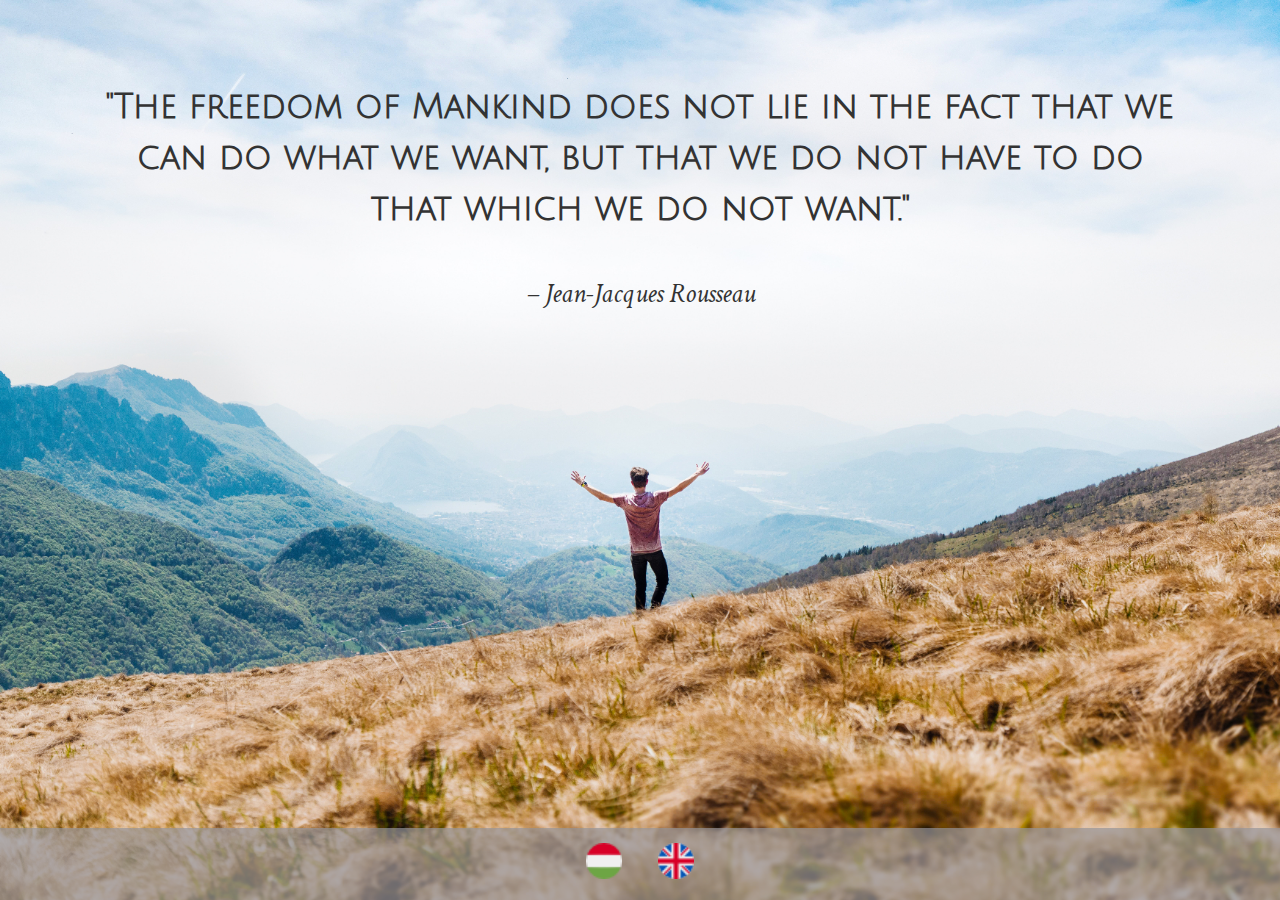
<file: index.html>
<!DOCTYPE html>
<html lang="en">

<head>
	<meta charset="utf-8">
	<title>The Freedom</title>
	<meta name="viewport" content="width=device-width, initial-scale=1">
	<link rel="stylesheet" type="text/css" href="main.css">
	<link href="https://fonts.googleapis.com/css?family=Crimson+Text%7CJulius+Sans+One" rel="stylesheet">
</head>

<body>
	<div class="wrapper">
		<p class="quote">"The freedom of Mankind does not lie in the fact that we can do what we want, but that we do not have to do that which we do not want."</p>
		<p class="author"><small>– Jean-Jacques Rousseau</small></p>
	</div>
	<div class="flags">
		<nav>
			<a href="index-hu.html"><img src="assets/hungary.png" alt="Hungarian"></a>
			<a href="index.html"><img src="assets/united-kingdom.png" alt="English"></a>
		</nav>
	</div>
</body>

</html>
</file>
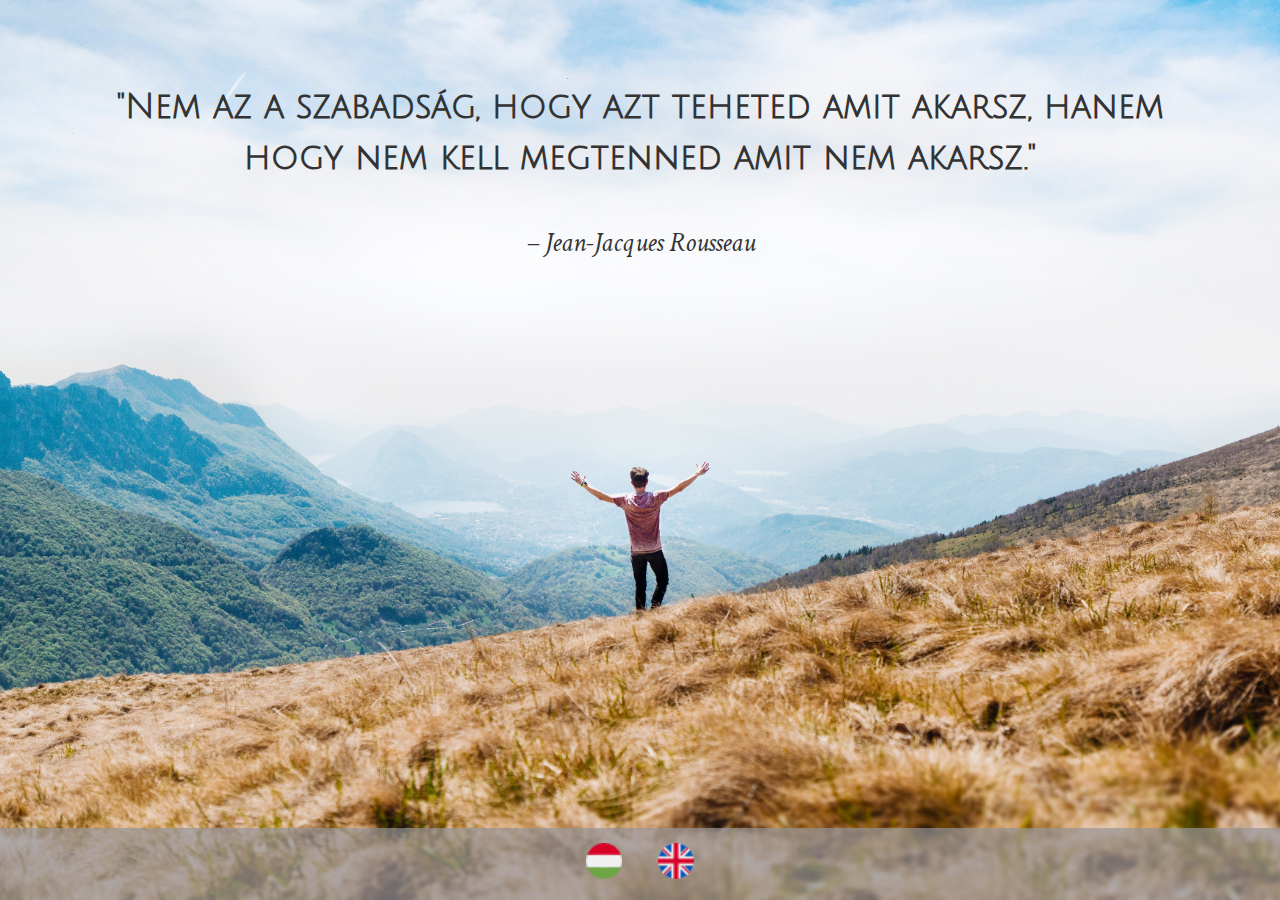
<file: index-hu.html>
<!DOCTYPE html>
<html lang="hu">

<head>
	<meta charset="utf-8">
	<title>The Freedom</title>
	<meta name="viewport" content="width=device-width, initial-scale=1">
	<link rel="stylesheet" type="text/css" href="main.css">
	<link href="https://fonts.googleapis.com/css?family=Crimson+Text%7CJulius+Sans+One" rel="stylesheet">
</head>

<body>
	<div class="wrapper">
		<p class="quote">"Nem az a szabadság, hogy azt teheted amit akarsz, hanem hogy nem kell megtenned amit nem akarsz."</p>
		<p class="author"><small>– Jean-Jacques Rousseau</small></p>
	</div>
	<div class="flags">
		<nav>
			<a href="index-hu.html"><img src="assets/hungary.png" alt="Hungarian"></a>
			<a href="index.html"><img src="assets/united-kingdom.png" alt="English"></a>
		</nav>
	</div>
</body>

</html>
</file>
<file: main.css>
html,
body {
	margin: 0;
	padding: 0;
	font-size: 100%;
	line-height: 1.5;
}

body {
	width: 100%;
	height: 100vh;
	background: url('assets/freedom.jpg') no-repeat center;
	background-size: cover;
	color: #333;
}

.wrapper {
	padding-top: 4.5rem;
	width: 85%;
	margin: 0 auto;
	text-align: center;
}

@media (min-width: 768px) {
	.wrapper {
		padding-top: 8rem;
	}
}

@media (min-width: 1280px) {
	.wrapper {
		padding-top: 3rem;
	}
}

@media (min-width: 1920px) {
	.wrapper {
		padding-top: 8rem;
	}
}

.quote {
	font-family: 'Julius Sans One', sans-serif;
	font-size: 1rem;
	font-weight: bold;
}

@media (min-width: 768px) {
	.quote {
		font-size: 1.875rem;
	}
}

@media (min-width: 1024px) {
	.quote {
		font-size: 2.125rem;
	}
}

@media (min-width: 1920px) {
	.quote {
		font-size: 2.25rem;
	}
}

.author {
	font-family: 'Crimson Text', serif;
	font-size: 1.125rem;
	font-style: italic;
}

@media (min-width: 768px) {
	.author {
		font-size: 1.75rem;
	}
}

@media (min-width: 1024px) {
	.author {
		font-size: 2rem;
	}
}

.flags {
	position: absolute;
	bottom: 0;
	width: 100%;
	height: 8vh;
	background-color: hsla(253, 2%, 59%, 0.7);
	text-align: center;
	display: table;
}

nav {
	display: table-cell;
	vertical-align: middle;
}

nav img {
	padding: 0 .5rem 0 .5rem;
}

@media (min-width: 768px) {
	nav img {
		height: 50%;
		padding: 0 1rem 0 1rem;
	}
}


@media (min-width: 1280px) {
	nav img:hover {
		transform: scale(0.9);
	}
}
</file>
